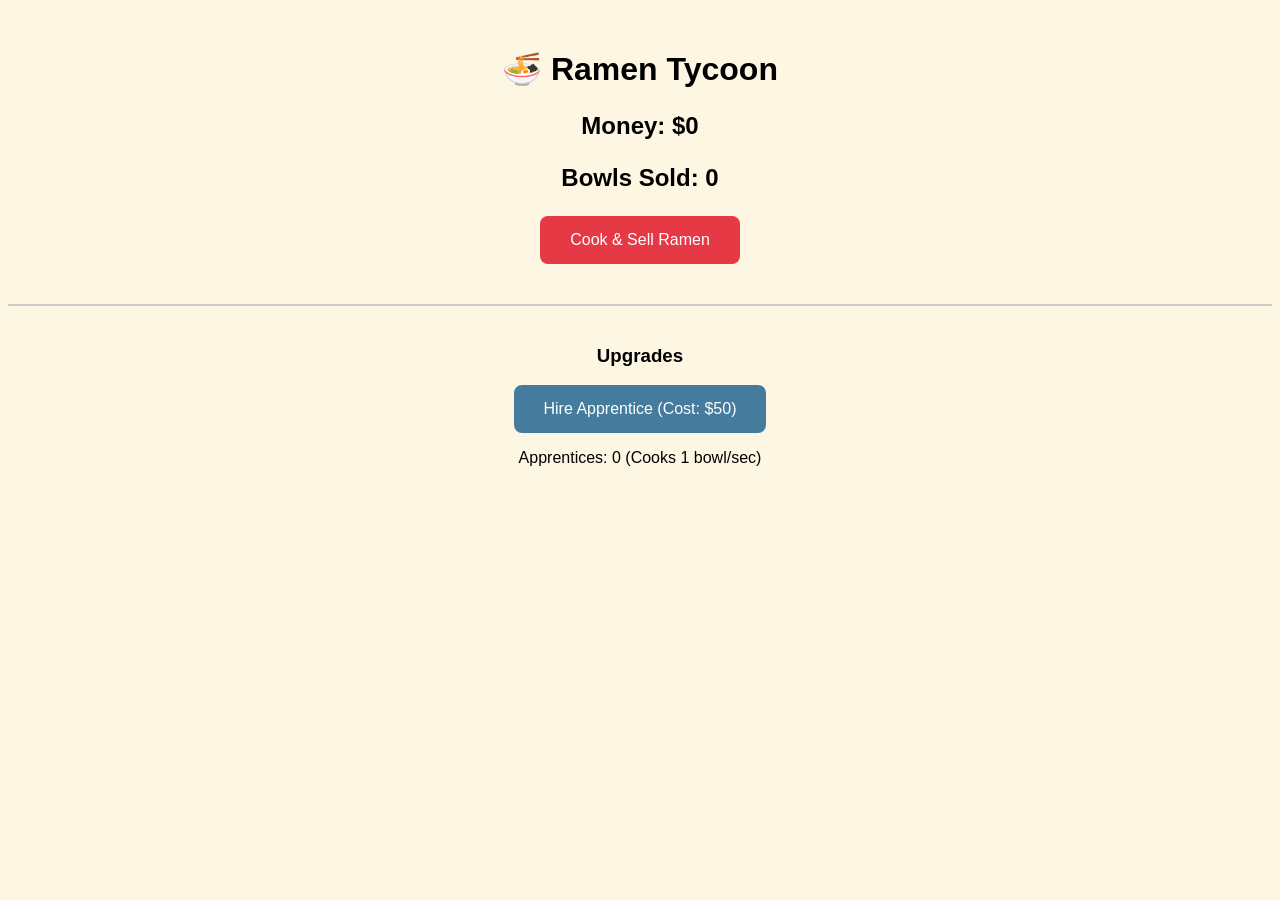
<file: index.html>
<!DOCTYPE html>
<html lang="en">
<head>
    <title>Ramen Tycoon</title>
    <link rel="stylesheet" href="style.css">
</head>
<body>
    <div class="game-container">
        <h1>🍜 Ramen Tycoon</h1>
        <div class="stats">
            <p>Money: $<span id="money">0</span></p>
            <p>Bowls Sold: <span id="bowls">0</span></p>
        </div>

        <button id="cook-btn">Cook & Sell Ramen</button>

        <div class="upgrades">
            <h3>Upgrades</h3>
            <button id="buy-chef" class="upgrade-btn">Hire Apprentice (Cost: $50)</button>
            <p>Apprentices: <span id="chef-count">0</span> (Cooks 1 bowl/sec)</p>
        </div>
    </div>
    <script src="script.js"></script>
</body>
</html>
</file>
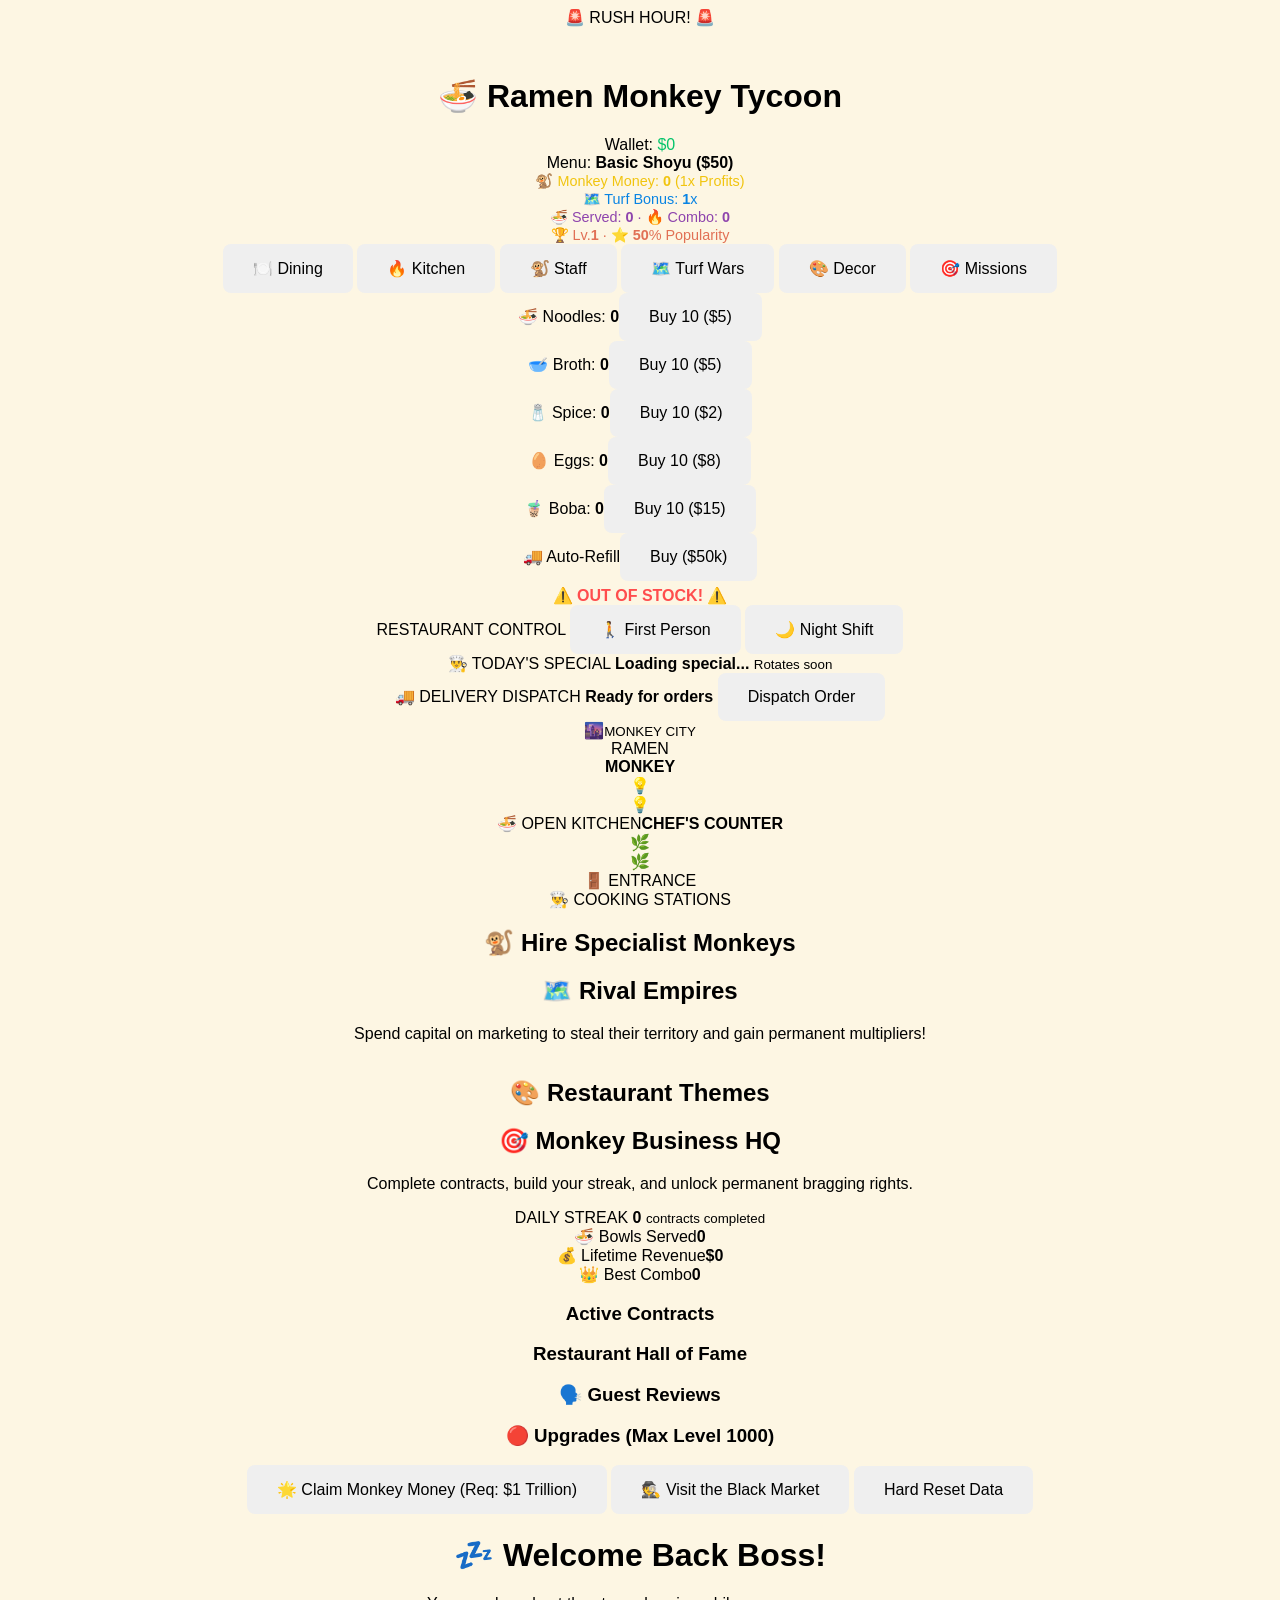
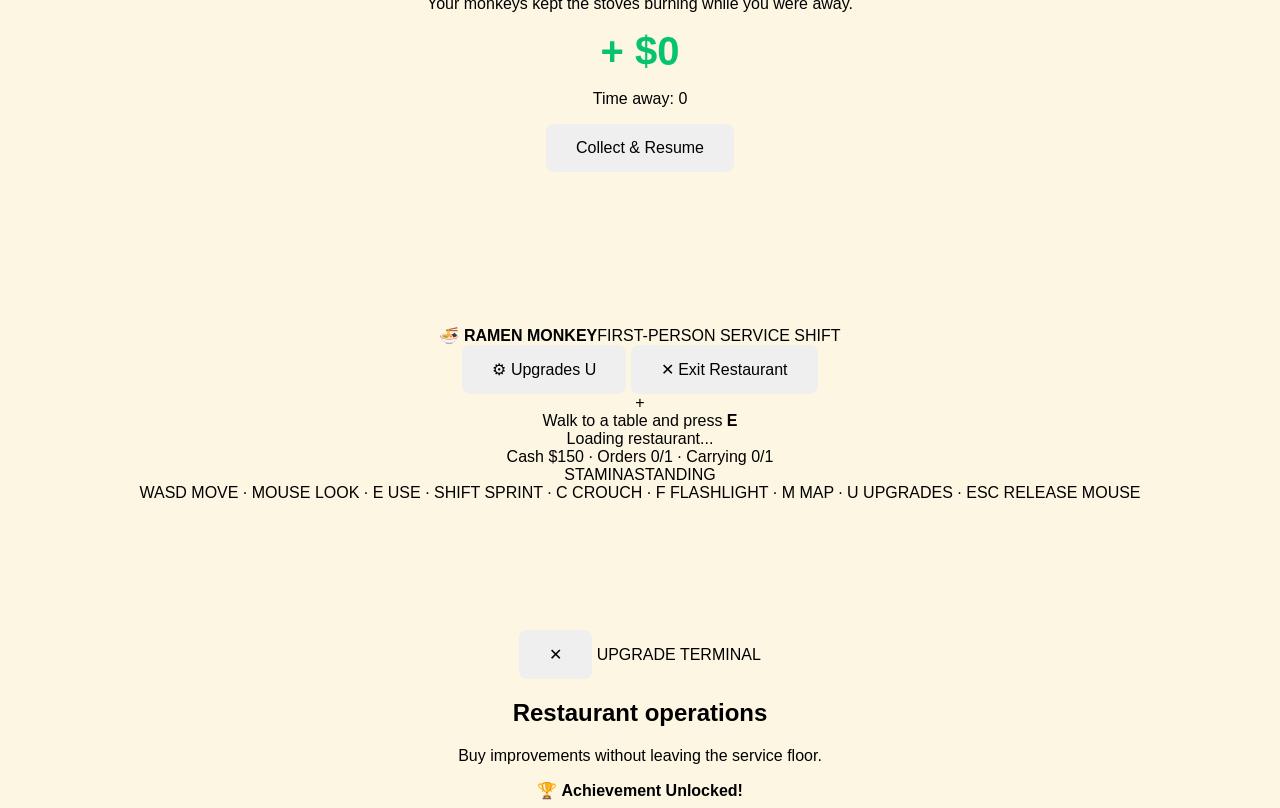
<file: index (1).html>
<!DOCTYPE html>
<html lang="en">
<head>
    <meta charset="UTF-8">
    <meta name="viewport" content="width=device-width, initial-scale=1.0">
    <title>Ramen Monkey Tycoon</title>
    <link rel="icon" href="data:image/svg+xml,<svg xmlns=%22http://www.w3.org/2000/svg%22 viewBox=%220 0 100 100%22><text y=%22.9em%22 font-size=%2290%22>🍜</text></svg>">
    <link href="https://fonts.googleapis.com/css2?family=Nunito:wght@400;700;900&display=swap" rel="stylesheet">
    <link rel="stylesheet" href="style.css">
</head>
<body>
    <div id="event-toast" class="event-toast hidden">🚨 RUSH HOUR! 🚨</div>

    <div class="game-container" id="main-container">
        <h1>🍜 Ramen Monkey Tycoon</h1>
        
        <div class="top-bar glass-panel">
            <div class="wallet-display">Wallet: <span id="money" style="color:#05c46b;">$0</span></div>
            <div class="stats-box">
                Menu: <b id="stat-menu">Basic Shoyu ($50)</b><br>
                <span style="color:#f1c40f; font-size:0.9rem;">🐒 Monkey Money: <b id="stat-stars">0</b> (<span id="star-mult">1</span>x Profits)</span><br>
                <span style="color:#0984e3; font-size:0.9rem;">🗺️ Turf Bonus: <b id="stat-turf">1</b>x</span><br>
                <span style="color:#8e44ad; font-size:0.9rem;">🍜 Served: <b id="stat-served">0</b> · 🔥 Combo: <b id="stat-combo">0</b></span><br>
                <span style="color:#e17055; font-size:0.9rem;">🏆 Lv.<b id="stat-level">1</b> · ⭐ <b id="stat-popularity">50</b>% Popularity</span>
            </div>
        </div>

        <div class="tab-nav">
            <button class="tab-btn active" id="btn-dining" onclick="switchTab('dining')">🍽️ Dining</button>
            <button class="tab-btn" id="btn-kitchen" onclick="switchTab('kitchen')">🔥 Kitchen</button>
            <button class="tab-btn" id="btn-staff" onclick="switchTab('staff')">🐒 Staff</button>
            <button class="tab-btn" id="btn-map" onclick="switchTab('map')">🗺️ Turf Wars</button>
            <button class="tab-btn" id="btn-decor" onclick="switchTab('decor')">🎨 Decor</button>
            <button class="tab-btn" id="btn-missions" onclick="switchTab('missions')">🎯 Missions</button>
        </div>

        <div class="pantry-panel glass-panel">
            <div class="pantry-grid">
                <div class="ing-item"><span>🍜 Noodles: <b id="inv-noodle">0</b></span><button onclick="buyIngredient('noodle', 10, 5)">Buy 10 ($5)</button></div>
                <div class="ing-item"><span>🥣 Broth: <b id="inv-broth">0</b></span><button onclick="buyIngredient('broth', 10, 5)">Buy 10 ($5)</button></div>
                <div class="ing-item"><span>🧂 Spice: <b id="inv-spice">0</b></span><button onclick="buyIngredient('spice', 10, 2)">Buy 10 ($2)</button></div>
                <div class="ing-item"><span>🥚 Eggs: <b id="inv-egg">0</b></span><button onclick="buyIngredient('egg', 10, 8)">Buy 10 ($8)</button></div>
                <div class="ing-item"><span>🧋 Boba: <b id="inv-boba">0</b></span><button onclick="buyIngredient('boba', 10, 15)">Buy 10 ($15)</button></div>
                <div class="ing-item"><span>🚚 Auto-Refill</span><button id="btn-auto-refill" onclick="buyAutoRefill()">Buy ($50k)</button></div>
            </div>
            <div id="out-of-stock-msg" class="hidden" style="color: #ff4d4d; font-weight: bold; margin-top: 5px;">⚠️ OUT OF STOCK! ⚠️</div>
        </div>

        <div class="restaurant-command-bar glass-panel">
            <div class="command-group">
                <span class="command-label">RESTAURANT CONTROL</span>
                <button class="scene-control" id="btn-fps" onclick="toggleFirstPerson()">🚶 First Person</button>
                <button class="scene-control" id="btn-night" onclick="toggleNightMode()">🌙 Night Shift</button>
            </div>
            <div class="special-card">
                <span>👨‍🍳 TODAY'S SPECIAL</span>
                <strong id="daily-special">Loading special...</strong>
                <small id="special-countdown">Rotates soon</small>
            </div>
            <div class="delivery-card">
                <span>🚚 DELIVERY DISPATCH</span>
                <strong id="delivery-status">Ready for orders</strong>
                <button class="delivery-btn" id="btn-delivery" onclick="startDelivery()">Dispatch Order</button>
            </div>
        </div>

        <div class="restaurant-floor glass-panel" id="rest-floor">
            <div id="view-dining" class="view-panel active-view">
                <div class="restaurant-scene" id="restaurant-scene">
                    <div class="scene-back-wall">
                        <div class="scene-window"><span>🌆</span><small>MONKEY CITY</small></div>
                        <div class="neon-sign">RAMEN<br><b>MONKEY</b></div>
                        <div class="wall-lamp lamp-left">💡</div>
                        <div class="wall-lamp lamp-right">💡</div>
                    </div>
                    <div class="scene-counter"><span>🍜 OPEN KITCHEN</span><b>CHEF'S COUNTER</b></div>
                    <div class="scene-plant plant-left">🌿</div>
                    <div class="scene-plant plant-right">🌿</div>
                    <div class="scene-floor">
                        <div class="outside-queue"><div id="wait-list" class="queue-line"></div><div id="takeout-line" class="queue-line takeout-line"></div><div class="door-frame">🚪 ENTRANCE</div></div>
                        <div id="dining-area"></div>
                    </div>
                    <div class="scene-light-pool"></div>
                </div>
            </div>

            <div id="view-kitchen" class="view-panel hidden-view kitchen-bg">
                <div class="kitchen-title">👨‍🍳 COOKING STATIONS</div>
                <div id="stoves-container"></div>
            </div>

            <div id="view-staff" class="view-panel hidden-view">
                <h2>🐒 Hire Specialist Monkeys</h2>
                <div class="pad-container" id="staff-container"></div>
            </div>

            <div id="view-map" class="view-panel hidden-view">
                <h2>🗺️ Rival Empires</h2>
                <p>Spend capital on marketing to steal their territory and gain permanent multipliers!</p>
                <div id="turf-container" style="display: flex; flex-direction: column; gap: 10px;"></div>
            </div>

            <div id="view-decor" class="view-panel hidden-view">
                <h2>🎨 Restaurant Themes</h2>
                <div class="pad-container" id="decor-container"></div>
            </div>

            <div id="view-missions" class="view-panel hidden-view missions-view">
                <div class="missions-header">
                    <div>
                        <h2>🎯 Monkey Business HQ</h2>
                        <p>Complete contracts, build your streak, and unlock permanent bragging rights.</p>
                    </div>
                    <div class="mission-streak">
                        <span>DAILY STREAK</span>
                        <strong id="mission-streak">0</strong>
                        <small>contracts completed</small>
                    </div>
                </div>
                <div class="mission-stats">
                    <div><span>🍜 Bowls Served</span><b id="mission-served">0</b></div>
                    <div><span>💰 Lifetime Revenue</span><b id="mission-revenue">$0</b></div>
                    <div><span>👑 Best Combo</span><b id="mission-best-combo">0</b></div>
                </div>
                <h3 class="section-label">Active Contracts</h3>
                <div id="mission-container" class="mission-grid"></div>
                <h3 class="section-label">Restaurant Hall of Fame</h3>
                <div id="achievements-container" class="achievement-grid"></div>
                <h3 class="section-label">🗣️ Guest Reviews</h3>
                <div id="review-feed" class="review-feed"></div>
            </div>
        </div>

        <div class="tycoon-section glass-panel">
            <h3 style="margin-top: 10px;">🔴 Upgrades (Max Level 1000)</h3>
            <div class="pad-container">
                <div id="pad-table" class="pad-slot"></div>
                <div id="pad-recipe" class="pad-slot"></div>
                <div id="pad-wok" class="pad-slot"></div>
                <div id="pad-auto" class="pad-slot"></div>
                <div id="pad-ads" class="pad-slot"></div>
            </div>
            <button class="modern-btn prestige-btn" id="btn-prestige" onclick="prestigeGame()">🌟 Claim Monkey Money (Req: $1 Trillion)</button>
            <button class="modern-btn black-market-btn" onclick="openBlackMarket()">🕵️ Visit the Black Market</button>
            <button class="reset-btn" onclick="resetGame()">Hard Reset Data</button>
        </div>
    </div>

    <div id="offline-modal" class="hidden">
        <div class="modal-box">
            <h1>💤 Welcome Back Boss!</h1>
            <p>Your monkeys kept the stoves burning while you were away.</p>
            <h2 style="color: #05c46b; font-size: 2.5rem; margin: 10px 0;">+ $<span id="offline-earned">0</span></h2>
            <p>Time away: <span id="offline-time">0</span></p>
            <button class="modern-btn" onclick="closeOfflineModal()">Collect & Resume</button>
        </div>
    </div>

    <div id="fps-overlay" class="hidden" aria-label="First person restaurant mode">
        <canvas id="fps-canvas"></canvas>
        <div class="fps-topbar">
            <div><strong>🍜 RAMEN MONKEY</strong><span>FIRST-PERSON SERVICE SHIFT</span></div>
            <div class="fps-actions">
                <button class="fps-menu-button" onclick="renderFpsUpgradePanel()">⚙ Upgrades <span>U</span></button>
                <button class="fps-exit" onclick="closeFirstPerson()">✕ Exit Restaurant</button>
            </div>
        </div>
        <div class="fps-crosshair">+</div>
        <div class="fps-hud">
            <div class="fps-objective">Walk to a table and press <b>E</b></div>
            <div class="fps-status" id="fps-status">Loading restaurant...</div>
            <div class="fps-economy" id="fps-economy">Cash $150 · Orders 0/1 · Carrying 0/1</div>
            <div class="fps-vitals"><span>STAMINA</span><i><b id="fps-stamina-bar"></b></i><span id="fps-stance">STANDING</span></div>
            <div class="fps-controls">WASD MOVE · MOUSE LOOK · E USE · SHIFT SPRINT · C CROUCH · F FLASHLIGHT · M MAP · U UPGRADES · ESC RELEASE MOUSE</div>
        </div>
        <canvas id="fps-minimap" width="190" height="124" aria-label="Restaurant minimap"></canvas>
        <div id="fps-flashlight-beam" class="fps-flashlight-beam hidden"></div>
        <div class="fps-vignette" aria-hidden="true"></div>
        <div id="fps-upgrade-panel" class="fps-upgrade-panel hidden">
            <div class="fps-panel-card">
                <button class="fps-panel-close" onclick="closeFpsUpgradePanel()">✕</button>
                <span class="fps-panel-kicker">UPGRADE TERMINAL</span>
                <h2>Restaurant operations</h2>
                <p>Buy improvements without leaving the service floor.</p>
                <div id="fps-upgrade-options"></div>
            </div>
        </div>
    </div>

    <script src="script.js?v=9"></script>
    <div id="achieve-toast" class="hidden-toast">
    🏆 <b id="achieve-name">Achievement Unlocked!</b>
    </div>
</body>
</html>
</file>
<file: style.css>
body { font-family: sans-serif; background: #fdf6e3; text-align: center; }
.game-container { margin-top: 50px; }
.stats { font-size: 1.5rem; font-weight: bold; margin-bottom: 20px; }
button { padding: 15px 30px; font-size: 1rem; cursor: pointer; border-radius: 8px; border: none; }
#cook-btn { background: #e63946; color: white; transition: transform 0.1s; }
#cook-btn:active { transform: scale(0.95); }
.upgrades { margin-top: 40px; border-top: 2px solid #ccc; padding-top: 20px; }
.upgrade-btn { background: #457b9d; color: white; }
.upgrade-btn:disabled { background: #ccc; }
</file>
